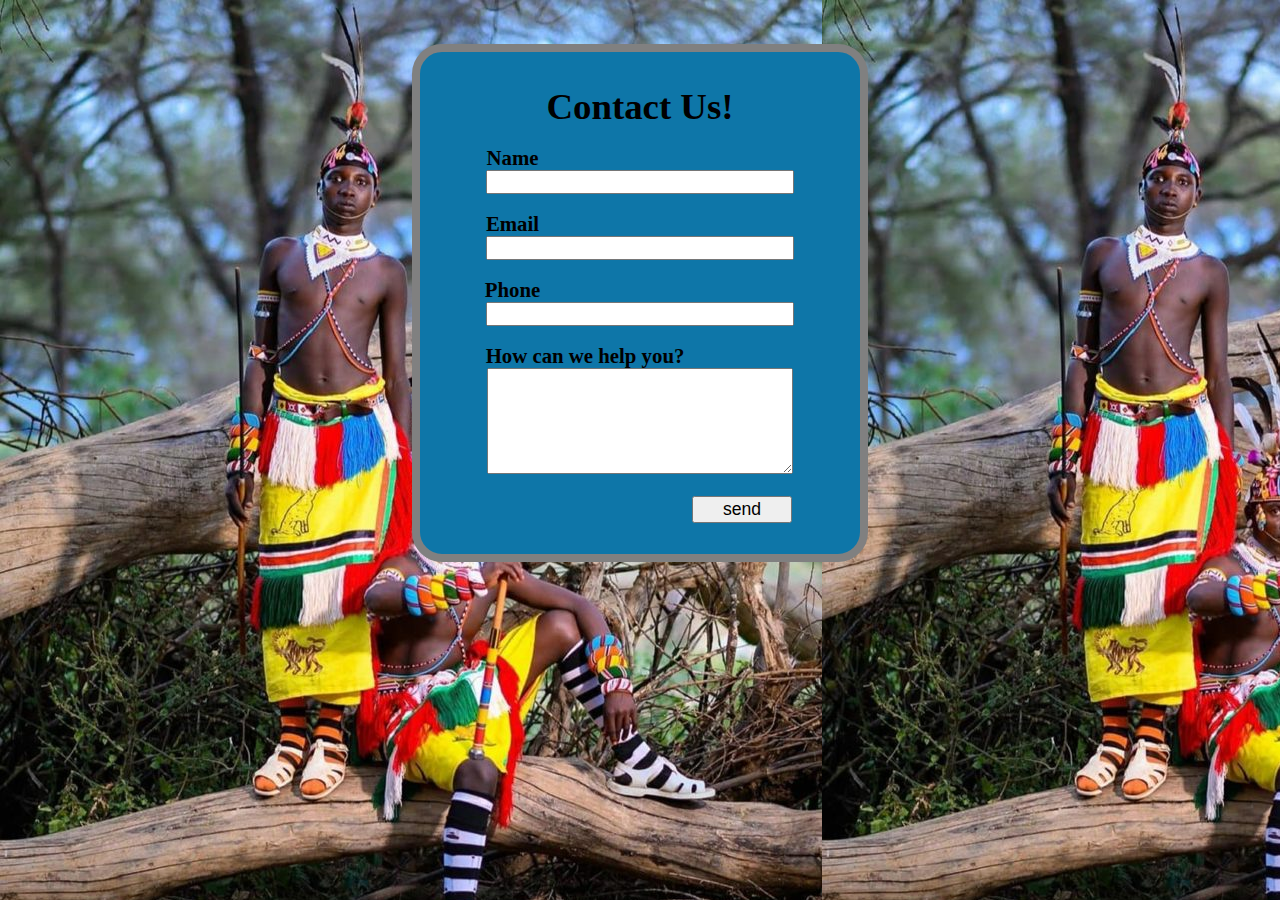
<file: contact us.html>
<!doctype html>
<html>
<head>
  <meta charset="utf-8">
  <meta name="viewport" content="width=device-width, initial-scale=1.0">
  <title>Contact Us</title>
</head>
<body style="background-image: url(images/lmuran.jpg);">
  <br>
  <center>
  <form class="gform pure-form pure-form-stacked" method="POST" data-email="meshacklesaare7@gmail.com"
  action="https://script.google.com/macros/s/AKfycbySOndQqElrvQ4X9GsIFn7TVZNzlurLA7DOhBo2vWSTOdnFn0wPwETU67VvQRjHTagAlg/exec">
  <div class="form-elements"><br>
      <div style="background: #0e76a8;border:8px solid gray;border-radius: 30px;width: 400px;padding-top: 15px;padding-bottom: 40px;padding-left: 20px;padding-right: 20px;"><br>
        <b class="content-head" style="font-size: 2.3em;">Contact Us!</b>
        <br><br>
         <b style="margin-left: -255px;font-size: 1.3em;">Name</b><br>
        <input type="text" name="name" required="" style="font-size: 1em;width: 300px;"/><br><br>

        <b style="margin-left: -255px;font-size: 1.3em;">Email</b><br>
        <input type="email" name="email" required="" style="font-size: 1em;width: 300px;"/><br><br>

         <b style="margin-left: -255px;font-size: 1.3em;">Phone</b><br>
         <input type="number"  name="phone" required="" style="font-size: 1em;width: 300px;"/><br><br>
      
        <b style="margin-left: -110px;font-size: 1.3em;">How can we help you?</b><br>
        <textarea  name="message" rows="5" cols="22" required="" style="font-size: 1.3em;width: 300px;"></textarea><br><br>
    
        <button style="float: right;width: 100px;height: 27px;font-size: 1.1em;margin-right: 48px;">
        send</button><br>
      </div>
    </div>

    <!-- Thankyou_message --><br>
    <div class="thankyou_message" style="display:none;background:none;border:8px solid gray;border-radius: 40px;width: 400px;padding-top: 15px;padding-bottom: 40px;padding-left: 20px;padding-right: 20px;"><br><br>
      <h1>Thanks for contacting mesh technologies!</h1>
      <h1>*******</h1>
    </div>
  </form>
  <script data-cfasync="false" type="text/javascript">
    
   (function() {
  function validEmail(email) {
    var re = /^([\w-]+(?:\.[\w-]+)*)@((?:[\w-]+\.)*\w[\w-]{0,66})\.([a-z]{2,6}(?:\.[a-z]{2})?)$/i;
    return re.test(email);
  }

  function validateHuman(honeypot) {
    if (honeypot) {
      console.log("Robot Detected!");
      return true;
    } else {
      console.log("Welcome Human!");
    }
  }
  function getFormData(form) {
    var elements = form.elements;

    var fields = Object.keys(elements).filter(function(k) {
          return (elements[k].name !== "honeypot");
    }).map(function(k) {
      if(elements[k].name !== undefined) {
        return elements[k].name;
      }else if(elements[k].length > 0){
        return elements[k].item(0).name;
      }
    }).filter(function(item, pos, self) {
      return self.indexOf(item) == pos && item;
    });

    var formData = {};
    fields.forEach(function(name){
      var element = elements[name];
      formData[name] = element.value;
      if (element.length) {
        var data = [];
        for (var i = 0; i < element.length; i++) {
          var item = element.item(i);
          if (item.checked || item.selected) {
            data.push(item.value);
          }
        }
        formData[name] = data.join(', ');
      }
    });

    // add form-specific values into the data
    formData.formDataNameOrder = JSON.stringify(fields);
    formData.formGoogleSheetName = form.dataset.sheet || "Sheet1"; // default sheet name
    formData.formGoogleSendEmail = form.dataset.email || ""; // no email by default

    console.log(formData);
    return formData;
  }

  function handleFormSubmit(event) {  
    event.preventDefault();           
    var form = event.target;
    var data = getFormData(form);         
    if( data.email && !validEmail(data.email) ) {   
      var invalidEmail = form.querySelector(".email-invalid");
      if (invalidEmail) {
        invalidEmail.style.display = "block";
        return false;
      }
    } else {
      disableAllButtons(form);
      var url = form.action;
      var xhr = new XMLHttpRequest();
      xhr.open('POST', url);
      xhr.setRequestHeader("Content-Type", "application/x-www-form-urlencoded");
      xhr.onreadystatechange = function() {
          console.log(xhr.status, xhr.statusText);
          console.log(xhr.responseText);
          var formElements = form.querySelector(".form-elements")
          if (formElements) {
            formElements.style.display = "none"; // hide form
          }
          var thankYouMessage = form.querySelector(".thankyou_message");
          if (thankYouMessage) {
            thankYouMessage.style.display = "block";
          }
          return;
      };
      var encoded = Object.keys(data).map(function(k) {
          return encodeURIComponent(k) + "=" + encodeURIComponent(data[k]);
      }).join('&');
      xhr.send(encoded);
    }
  }
  
  function loaded() {
    console.log("Contact form submission handler loaded successfully.");
    var forms = document.querySelectorAll("form.gform");
    for (var i = 0; i < forms.length; i++) {
      forms[i].addEventListener("submit", handleFormSubmit, false);
    }
  };
  document.addEventListener("DOMContentLoaded", loaded, false);

  function disableAllButtons(form) {
    var buttons = form.querySelectorAll("button");
    for (var i = 0; i < buttons.length; i++) {
      buttons[i].disabled = true;
    }
  }
})();


  </script>
</center>
</body>
</html>
</file>
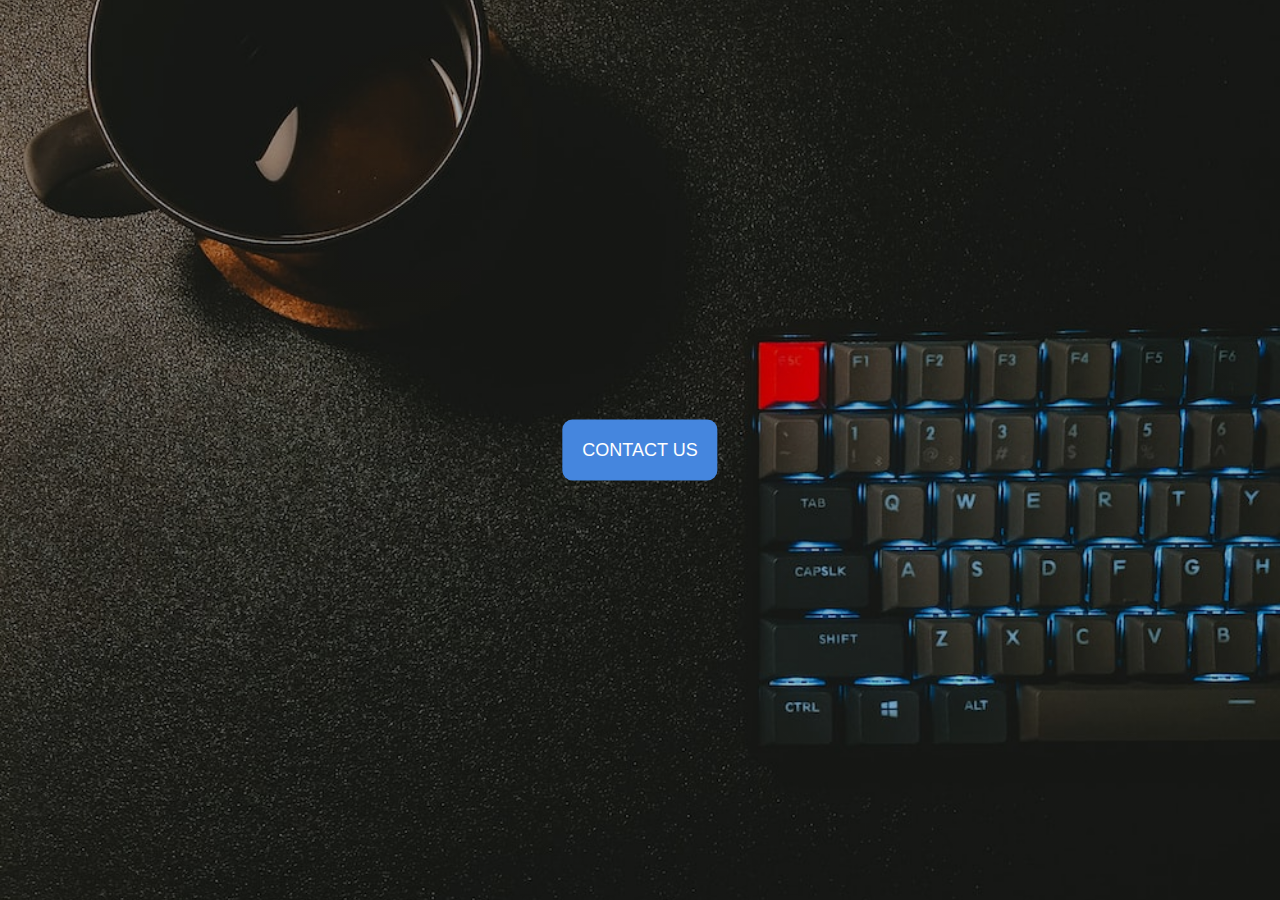
<file: popup/popup.html>
<!DOCTYPE html>
<html lang="en">
<head>
    <meta charset="UTF-8">
    <meta http-equiv="X-UA-Compatible" content="IE=edge">
    <meta name="viewport" content="width=device-width, initial-scale=1.0">
    <title>popup javascript</title>
    <link rel="stylesheet" href="style.css">
</head>
<body>

<button id="modal-open">Contact us</button>
<div id="contact-modal" class="modal">
    <div id="modal-content">
        <div id="modal-header">
            <span class="close-modal">&times;</span>
            <h2>Meshtech solutions</h2>
        </div>
        <div id="modal-body">
            <h3>Send us a message</h3>
            <form action="">
                <div class="form-group">
                    <label for="first-name">First Name</label>
                    <input type="text" placeholder="Enter Your First Name">
                </div>
                <div class="form-group">
                    <label for="last-name">Last Name</label>
                    <input type="text" placeholder="Enter Your Last Name">
                </div>
                <div class="form-group">
                    <label for="email">Email</label>
                    <input type="email" placeholder="Enter Your Email">
                </div>
                <div class="form-group">
                    <label for="message">Message</label>
                    <textarea placeholder="Enter Your Message"></textarea>
                </div>
                <input type="submit" value="Send message">
            </form>
        </div>
        <div id="modal-footer">
            <h3>Meshtech solutions &copy;2023</h3>
        </div>
    </div>
</div>

    

    <script src="main.js"></script>
</body>
</html>
</file>
<file: popup/style.css>
*{
    margin: 0;
    padding: 0;
    box-sizing: border-box;
}
body{
    font-family: arial,sans-serif;
    background: linear-gradient(rgba(0,0,0,0.2), rgba(0,0,0,0.2)),url(images/mesha\ \(1\).jpg);
    height: 100vh;
    background-repeat: no-repeat;
    background-size: cover;
    background-position: center;
}
#modal-open{
    position: absolute;
    top: 50%;
    left: 50%;
    transform: translate(-50%,-50%);
    transition: 0.3;
}
#modal-open, input[type = 'submit']{
    font-size: 18px;
    text-transform: uppercase;
    color: #fff;
    padding: 20px;
    border: none;
    border-radius: 10px;
    cursor: pointer;
    background: #4586de;
}
#modal-open:hover{
    background: #3e78c7;
}
#contact-modal{
   display: none;
    position: fixed;
    top: 0;
    left: 0;
    width: 100%;
    height: 100%;
    background: rgba(0, 0, 0, 0.5);
    animation-name: modalSlideUp;
    animation-duration: 1s;
}
#modal-content {
    background: #efefef;
    margin: 5px auto;
    width: 60%;
    box-shadow: 4px 4px 5px rgba(0,0,0,0.25);
}
#modal-header{
    background: #4586de;
    color: #fff;
    padding: 25px 30px;
    text-align: center;
    text-transform: uppercase;
    font-size: 15px;
}
#modal-header .close-modal{
    font-size: 40px;
    float: right;
}
#modal-header .close-modal:hover{
    color: #333;
    cursor: pointer;
}
#modal-footer{
    background: #4586de;
    color: #fff;
    padding: 25px 30px;
    text-align: center;
    text-transform: uppercase;
    font-size: 18px;
}
#modal-body{
    padding: 3px 6px;
}
#modal-body h3{
    color: #4586de;
    text-transform: uppercase;
    font-size: 20px;
    text-align: center;
    margin: 20px 0;
}
.form-group{
    width: 75%;
    margin: 7px 0;
    margin-left: 12.5%;
}
.form-group label{
    display: block;
    margin-bottom: 10px;
    font-size: 21px;
}
.form-group input, textarea{
    width: 100%;
    padding: 10px 20px;
    border: none;
    border-radius: 10px;
    font-size: 18px;
    font-family: Arial, sans-serif;
}
input[type = 'submit']{
    font-size: 18px;
    margin-bottom: 30px;
    width: 75%;
    margin-left: 12.5%;
    transition: background 0.3s;
}

input[type='submit']:hover{
    background: #3e78c7;
}

@keyframes modalSlideUp{
    0%{
        transform: translateY(1500px);
    }
    100%{
        transform: translateY(0);
    }
}
</file>
